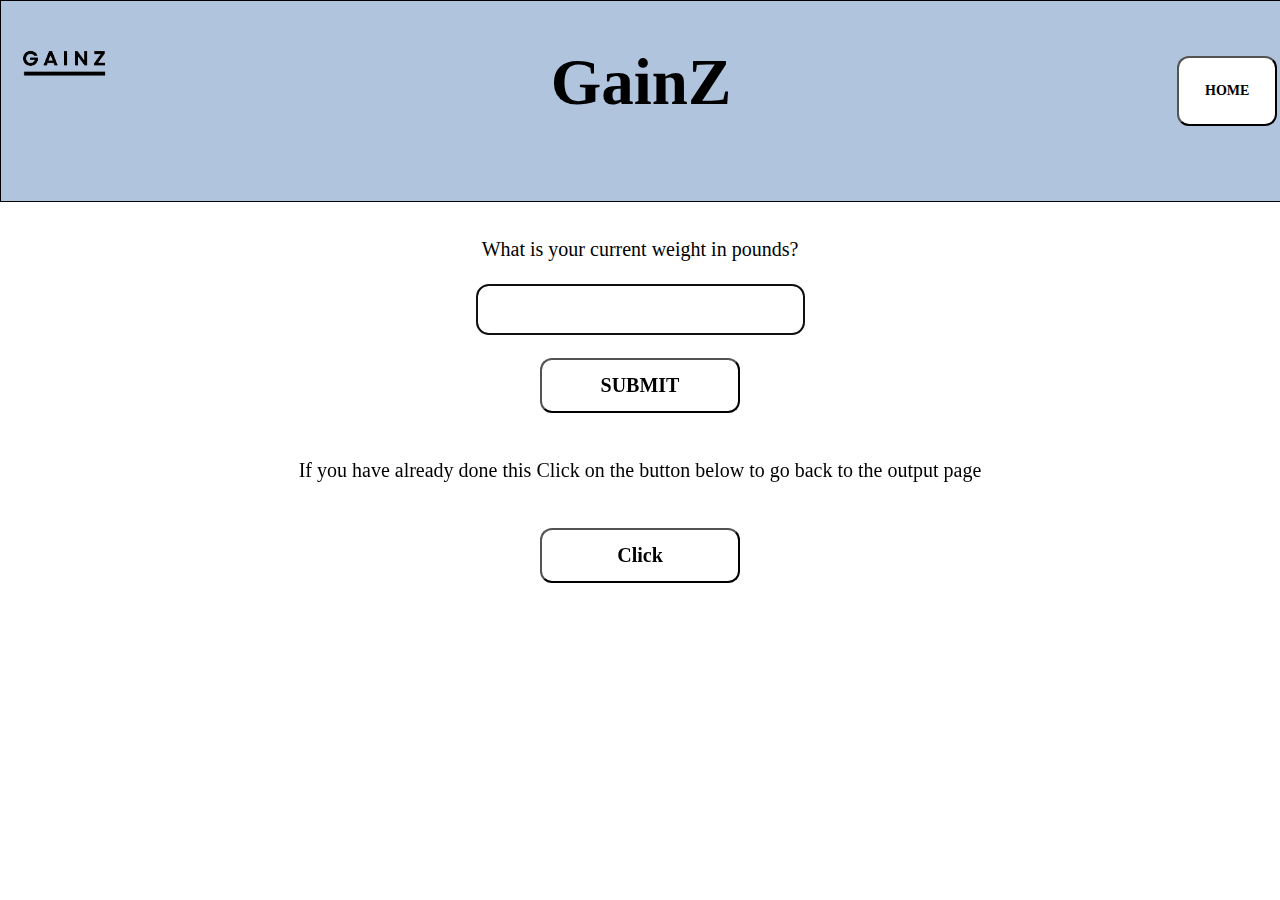
<file: index.html>
<!DOCTYPE html>
<html>
    <head> 
        <title>GainZ</title>
        <link href = "GA-Photoroom (1).png" rel = "icon" type = "image/x-icon"></link>
        <link href = "customize.css" rel = "stylesheet"></link>
        <script src = "script.js"></script>
    </head>

    <body>
        <img src = "GA-Photoroom (1).png" height = "auto" width = "10%"></img>
        <div id = "banner">
            <h1 id = "title">GainZ</h1>
            <button type = "button" id = "Home"><b>HOME</b></button>
        </div>
        <br><br>
        <div id ="question_1">
            <label id = "question1">What is your current weight in pounds?</label><br>
            <input type = "text" id = "answer_1" autofocus></input><br>
            <button type = "button" id = "Submit_1"><b>SUBMIT</b></button><br><br>
            <label id = "existing_user">If you have already done this Click on the button below to go back 
           	 to the output page</label><br><br> 
           	 <button id = "direct" type = "submit"><b>Click</b></button>
        </div>  
        <div id = "question_2">
            <label id = "question2">What is the weight that you would like to get down to?</label><br>
            <input type = "text" id = "answer_2" ></input><br>
            <button type = "button" id = "submit_2"><b>SUBMIT</b></button>
        </div>
        <div id = "question_3">
            <label id = "question3">What is your age currently?</label><br>
            <input type = "text" id = "answer_3" ></input><br>
            <button type = "button" id = "submit_3"><b>SUBMIT</b></button>
        </div>
        <div id = "question_4">
            <label id = "question2">What is your height in inches?</label><br>
            <input type = "text" id = "answer_4" ></input><br>
            <button type = "button" id = "submit_4"><b>SUBMIT</b></button>
        </div>
        <div id = "question_5">
            <label id = "question2">What is your activity level?</label><br>
            <select id  = "answer_5">
                <option>Sedentary</option>
                <option>Lightly Active</option>
                <option>Moderately active</option>
                <option>Very active</option>
                <option>Extra active</option>
            </select><br>
            <button type = "button" id = "submit_5"><b>SUBMIT</b></button>
        </div>
        <div id = "question_6">
            <label id = "question2">Please select your gender</label><br>
            <select id = "answer_6">
                <option id = "Woman">Woman</option>
                <option id = "Man">Man</option>
            </select><br>
            <button type = "button" id = "submit_6"><b>SUBMIT</b></button>
        </div>
    </body>
</html>
</file>
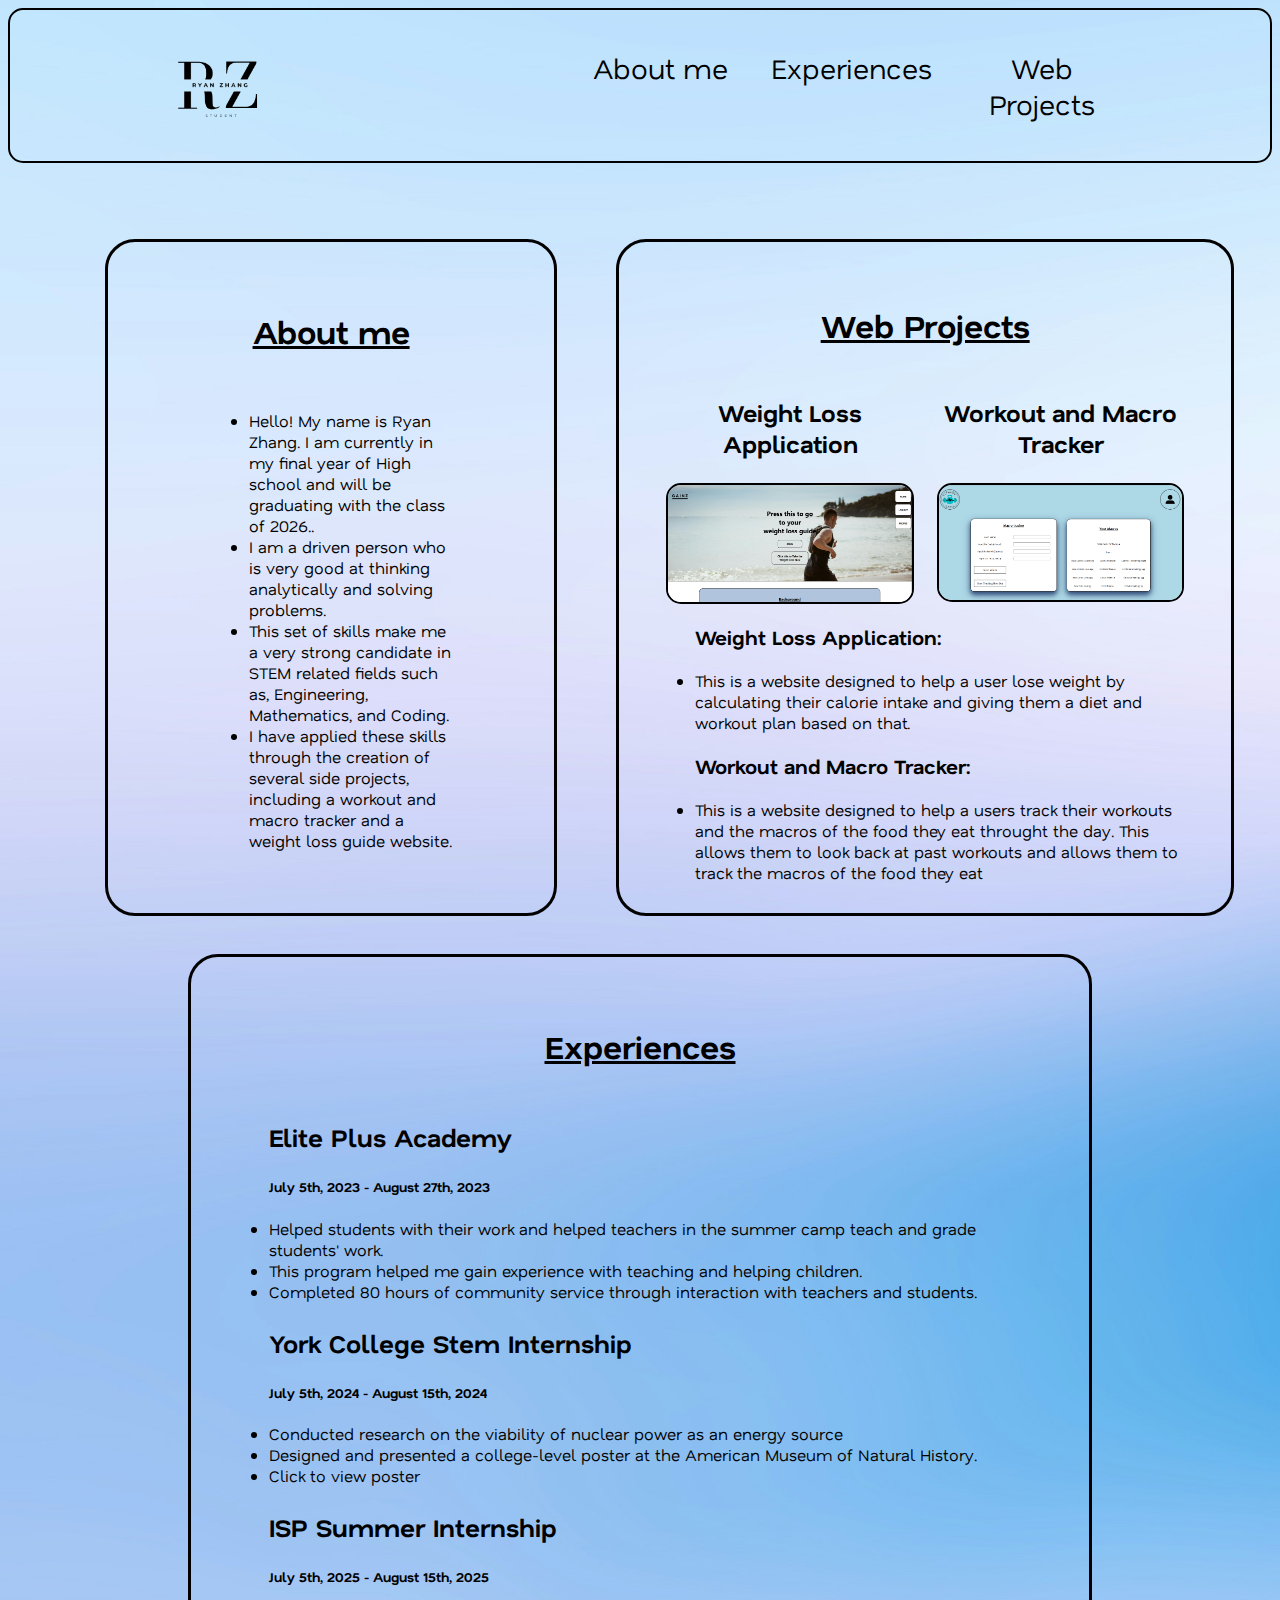
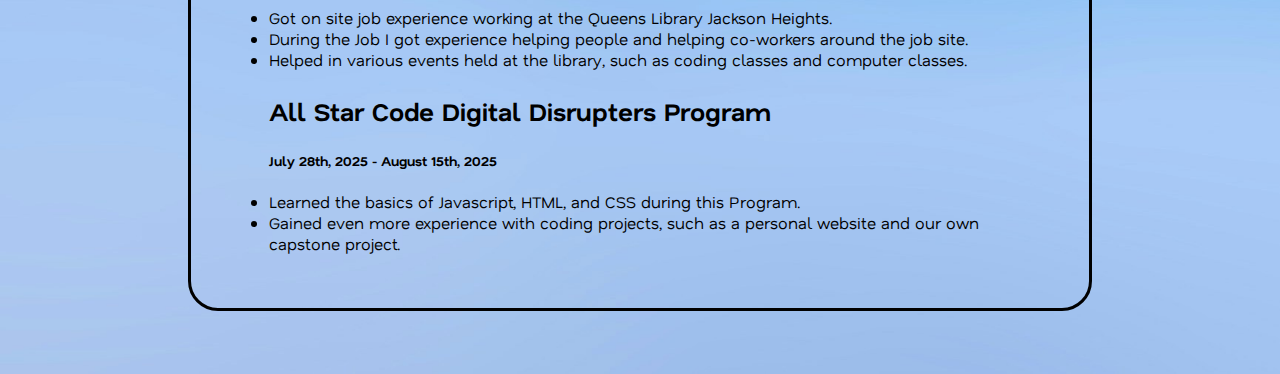
<file: Personal_website/index.html>
<html> 
    <head> 
        <title>Ryan Zhang</title>
        <link href='https://fonts.googleapis.com/css?family=Nata+Sans' rel='stylesheet'>
        <link href = "personal.css" rel = "stylesheet"></link>
    </head>
    <body> 
        <nav>
            <img src = "Images/logo.png" width = "12%" height = "auto"></img>
            <div class = "larger_div">
                <div class = "category"><a href = "#about" id = "category">About me</a></div>
                <div class = "category"><a href = "#experience" id = "category">Experiences</a></div>
                <div class = "category"><a href = "#projects" id = "category">Web Projects</a></div>
            </div>
        </nav>
        <div class = "everything">
            <div id = "about">
                <div id = "title"><u><h1>About me</h1></u></div>
                <div id = "Paragraph">
                    <ul style = "text-align: left;">
                        <li>Hello! My name is Ryan Zhang. I am currently in my final year of High school and will be graduating with
                        the class of 2026..</li>
                        <li>I am a driven person who is very good at thinking analytically and solving problems.</li> 
                        <li>This set of skills make me a very strong candidate in STEM related fields such as, Engineering, Mathematics, and Coding.</li> 
                        <li>I have applied these skills through the creation of several side projects, including a workout and macro tracker and 
                        a weight loss guide website.</li>
                    </ul>
                </div>
            </div>  
        <div id = "projects">
            <div id = "title"><u><h1>Web Projects</h1></u></div>
            <div id = "web_descriptions">
                <div class = "project">
                    <h3 style = "font-size: 24px;">Weight Loss Application</h3>
                    <img src = "Images/Weight_loss.png" width = "90%" height ="auto" class = "web"></img>
                </div>
                <div class = "project">
                    <h3 style = "font-size: 24px;">Workout and Macro Tracker</h3>
                    <img src = "Images/Workout_macro.png" width = "90%" height ="auto" class = "web"></img>
                </div>
            </div>
            <div id = "descriptions">
                <ul style = "text-align: left;">
                    <a id = "placeholder"><h3 style = "font-size: 20px;">Weight Loss Application:</h3></a>
                    <li>This is a website designed to help a user lose weight by calculating their 
                        calorie intake and giving them a diet and workout plan based on that.</li>
                </ul>
                <ul style = "text-align: left;">
                    <a id = "placeholder"><h3 style = "font-size: 20px;">Workout and Macro Tracker:</h3></a>
                    <li>This is a website designed to help a users track their workouts and 
                        the macros of the food they eat throught the day. This allows them to 
                        look back at past workouts and allows them to track the macros of the
                        food they eat</li>
                </ul>
            </div>
        </div>             
        </div> 
        <div id = "experience">
            <div id = "title"><u><h1>Experiences</h1></u></div>
            <div id = "descriptions">
                <div class = "experience">
                    <ul style = "text-align: left;">
                        <h3 style = "font-size: 25px ;">Elite Plus Academy</h3>
                        <h5>July 5th, 2023 - August 27th, 2023</h5>
                        <li>
                            Helped students with their work and helped teachers in the summer camp teach and grade students' work. 
                        </li>
                        <li>
                             This program helped me gain experience with teaching and helping children. 
                        </li>
                        <li>
                            Completed 80 hours of community service through interaction with teachers and students.
                        </li>
                    </ul>
                </div>
                <div class = "experience">
                    <ul style = "text-align: left;">
                        <h3 style = "font-size: 25px ;">York College Stem Internship</h3>
                        <h5>July 5th, 2024 - August 15th, 2024</h5>
                        <li>
                            Conducted research on the viability of nuclear power as an energy source 
                        </li>
                        <li>
                            Designed and presented a college-level poster at the American Museum of Natural History.
                        </li>
                        <li>
                            <a href = "https://docs.google.com/presentation/d/1zNZkR2XaZ5uybw-YSMW6QdWWj1_Yxn0k/edit?slide=id.p1#slide=id.p1"
                                style = "font-size: 16px;">
                                Click to view poster
                            </a>
                        </li>
                    </ul>
                </div>
                <div class = "experience">
                    <ul style = "text-align: left;">
                        <h3 style = "font-size: 25px ;">ISP Summer Internship</h3>
                        <h5>July 5th, 2025 - August 15th, 2025</h5>
                        <li>
                            Got on site job experience working at the Queens Library Jackson Heights.
                        </li>
                        <li>
                            During the Job I got experience helping people and helping co-workers around 
                            the job site.
                        </li>
                        <li>
                            Helped in various events held at the library, such as coding classes and computer classes.
                        </li>
                    </ul>
                </div>
                <div class = "experience">
                    <ul style = "text-align: left;">
                        <h3 style = "font-size: 25px ;">All Star Code Digital Disrupters Program</h3>
                        <h5>July 28th, 2025 - August 15th, 2025</h5>
                        <li>
                            Learned the basics of Javascript, HTML, and CSS during this Program.
                        </li>
                        <li>
                            Gained even more experience with coding projects, such as a personal website 
                            and our own capstone project.
                        </li>
                    </ul>
                </div>
            </div>
        </div> 
    </body>
</html>
</file>
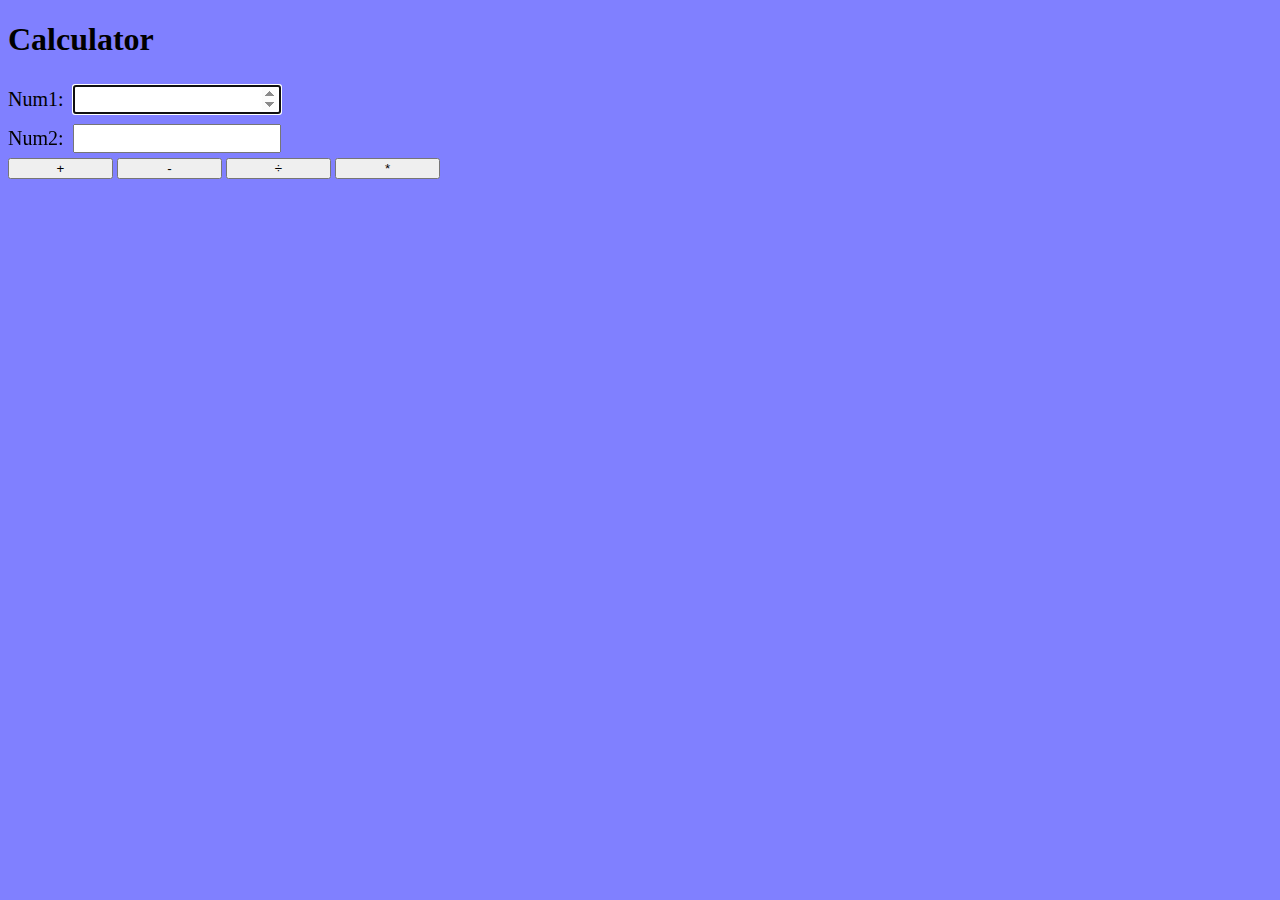
<file: Operations.html>
<!DOCTYPE html>
<html>
	<head>
		<title>Calculator</title>
		<link rel = "stylesheet" href = "Background.css"></link>
		<script src= "Calculator.js"></script>
	</head>
	
	<body>
			<h1>Calculator</h1>
			<p id = "Operatiions">
				<label id = "lblnum1">Num1:</label>
				<input type = "number" id = "IntNum1" autofocus></input><br>
				
				<label id = "lblnum2">Num2:</label>
				<input type = "number" id = "IntNum2"></input><br>
				
				<button type = "button" id = "BtnAdd">+</button>
				<button type = "button" id = "BtnSub">-</button>
				<button type = "button" id = "BtnDiv">÷</button>
				<button type = "button" id = "BtnMul">*</button>
			</p>
			
			<label id = "pmessage"></label>
	</body>
</html>
</file>
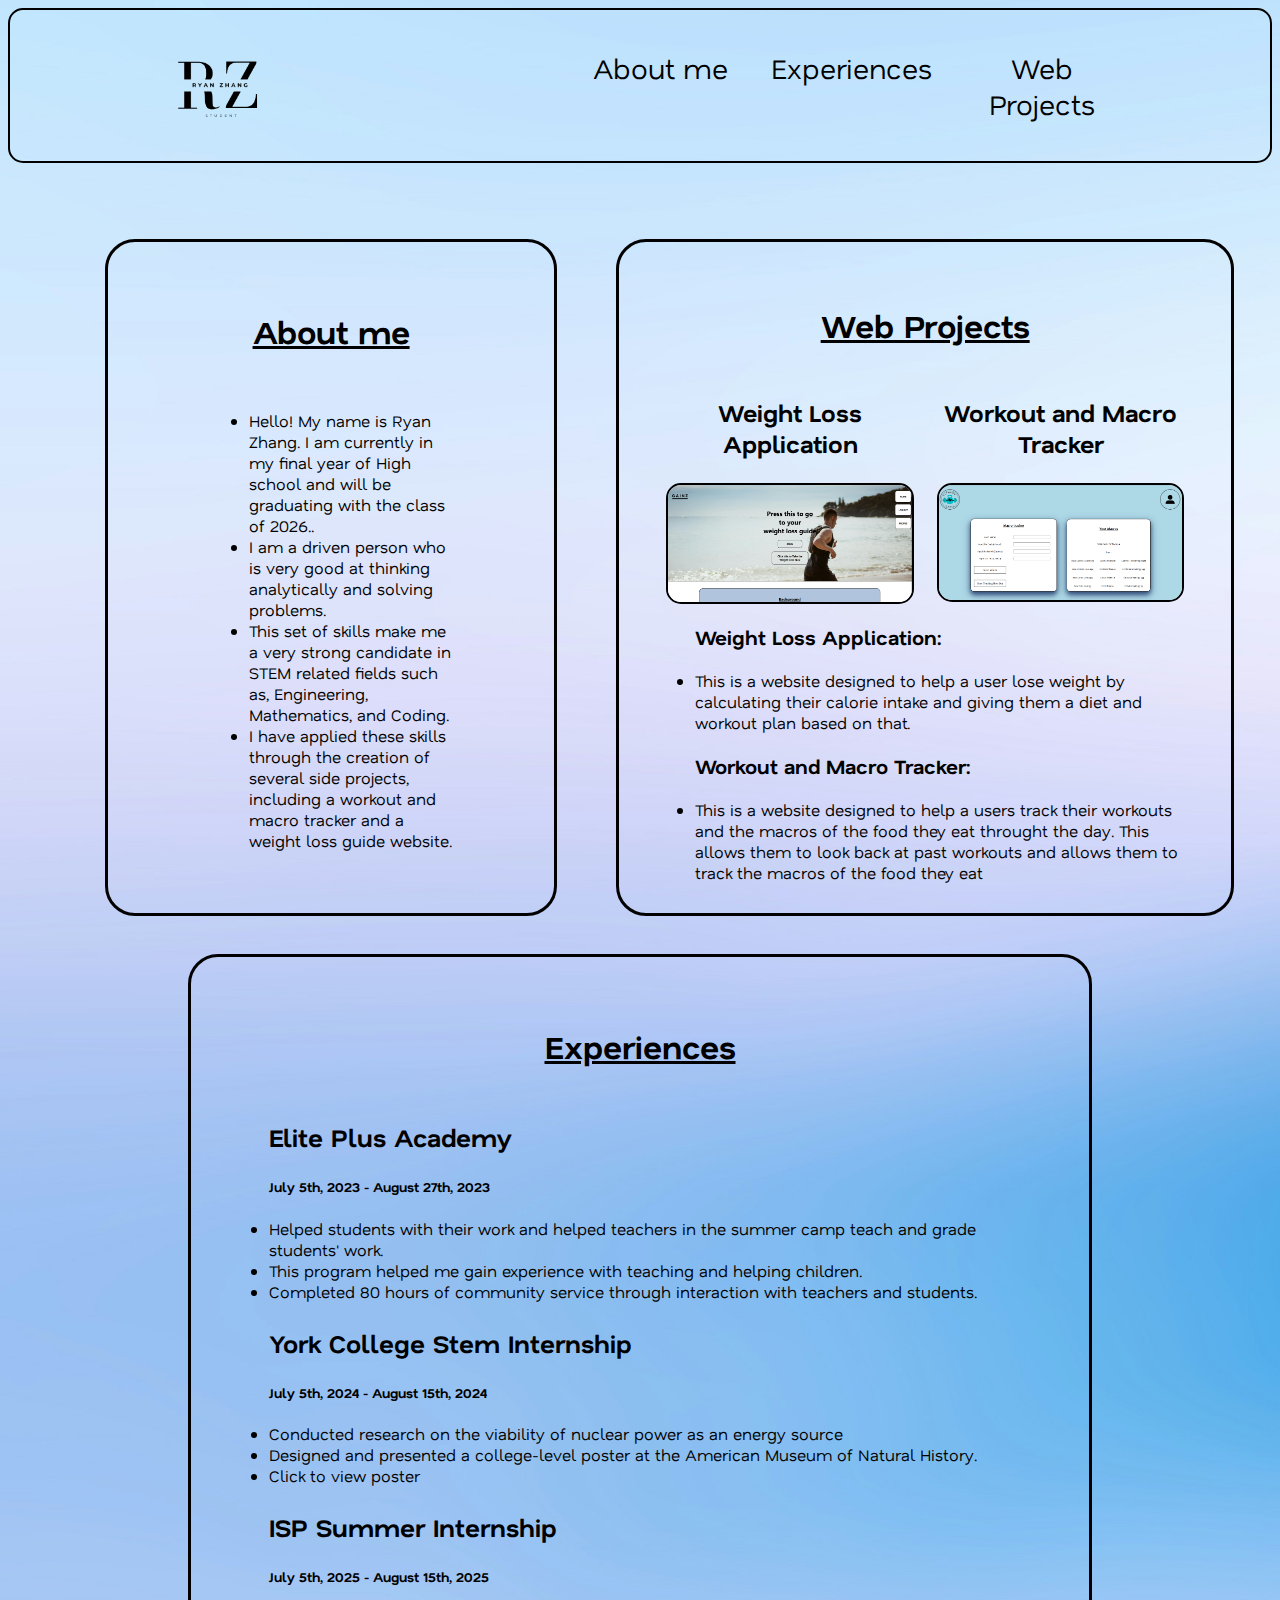
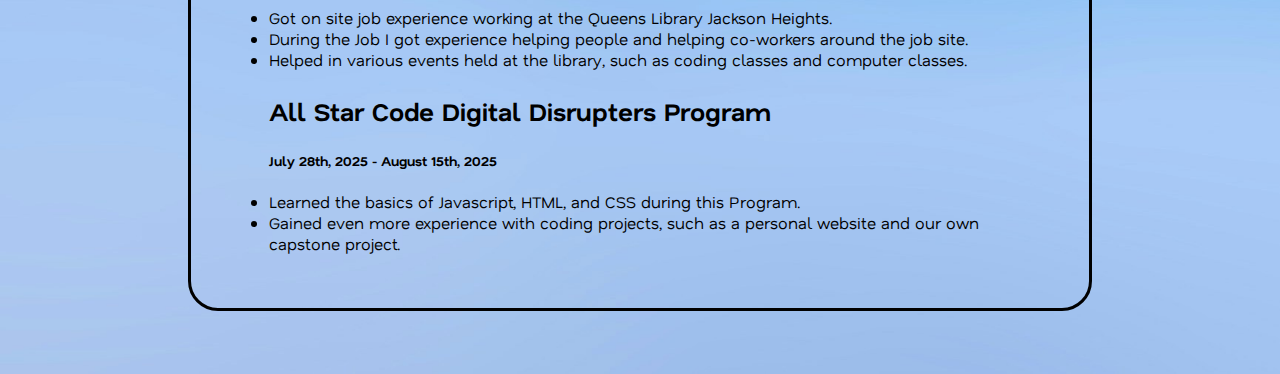
<file: personal.html>
<html> 
    <head> 
        <title>Ryan Zhang</title>
        <link href='https://fonts.googleapis.com/css?family=Nata+Sans' rel='stylesheet'>
        <link href = "personal.css" rel = "stylesheet"></link>
    </head>
    <body> 
        <nav>
            <img src = "Images/logo.png" width = "12%" height = "auto"></img>
            <div class = "larger_div">
                <div class = "category"><a href = "#about" id = "category">About me</a></div>
                <div class = "category"><a href = "#experience" id = "category">Experiences</a></div>
                <div class = "category"><a href = "#projects" id = "category">Web Projects</a></div>
            </div>
        </nav>
        <div class = "everything">
            <div id = "about">
                <div id = "title"><u><h1>About me</h1></u></div>
                <div id = "Paragraph">
                    <ul style = "text-align: left;">
                        <li>Hello! My name is Ryan Zhang. I am currently in my final year of High school and will be graduating with
                        the class of 2026..</li>
                        <li>I am a driven person who is very good at thinking analytically and solving problems.</li> 
                        <li>This set of skills make me a very strong candidate in STEM related fields such as, Engineering, Mathematics, and Coding.</li> 
                        <li>I have applied these skills through the creation of several side projects, including a workout and macro tracker and 
                        a weight loss guide website.</li>
                    </ul>
                </div>
            </div>  
        <div id = "projects">
            <div id = "title"><u><h1>Web Projects</h1></u></div>
            <div id = "web_descriptions">
                <div class = "project">
                    <h3 style = "font-size: 24px;">Weight Loss Application</h3>
                    <img src = "Images/Weight_loss.png" width = "90%" height ="auto" class = "web"></img>
                </div>
                <div class = "project">
                    <h3 style = "font-size: 24px;">Workout and Macro Tracker</h3>
                    <img src = "Images/Workout_macro.png" width = "90%" height ="auto" class = "web"></img>
                </div>
            </div>
            <div id = "descriptions">
                <ul style = "text-align: left;">
                    <a id = "placeholder"><h3 style = "font-size: 20px;">Weight Loss Application:</h3></a>
                    <li>This is a website designed to help a user lose weight by calculating their 
                        calorie intake and giving them a diet and workout plan based on that.</li>
                </ul>
                <ul style = "text-align: left;">
                    <a id = "placeholder"><h3 style = "font-size: 20px;">Workout and Macro Tracker:</h3></a>
                    <li>This is a website designed to help a users track their workouts and 
                        the macros of the food they eat throught the day. This allows them to 
                        look back at past workouts and allows them to track the macros of the
                        food they eat</li>
                </ul>
            </div>
        </div>             
        </div> 
        <div id = "experience">
            <div id = "title"><u><h1>Experiences</h1></u></div>
            <div id = "descriptions">
                <div class = "experience">
                    <ul style = "text-align: left;">
                        <h3 style = "font-size: 25px ;">Elite Plus Academy</h3>
                        <h5>July 5th, 2023 - August 27th, 2023</h5>
                        <li>
                            Helped students with their work and helped teachers in the summer camp teach and grade students' work. 
                        </li>
                        <li>
                             This program helped me gain experience with teaching and helping children. 
                        </li>
                        <li>
                            Completed 80 hours of community service through interaction with teachers and students.
                        </li>
                    </ul>
                </div>
                <div class = "experience">
                    <ul style = "text-align: left;">
                        <h3 style = "font-size: 25px ;">York College Stem Internship</h3>
                        <h5>July 5th, 2024 - August 15th, 2024</h5>
                        <li>
                            Conducted research on the viability of nuclear power as an energy source 
                        </li>
                        <li>
                            Designed and presented a college-level poster at the American Museum of Natural History.
                        </li>
                        <li>
                            <a href = "https://docs.google.com/presentation/d/1zNZkR2XaZ5uybw-YSMW6QdWWj1_Yxn0k/edit?slide=id.p1#slide=id.p1"
                                style = "font-size: 16px;">
                                Click to view poster
                            </a>
                        </li>
                    </ul>
                </div>
                <div class = "experience">
                    <ul style = "text-align: left;">
                        <h3 style = "font-size: 25px ;">ISP Summer Internship</h3>
                        <h5>July 5th, 2025 - August 15th, 2025</h5>
                        <li>
                            Got on site job experience working at the Queens Library Jackson Heights.
                        </li>
                        <li>
                            During the Job I got experience helping people and helping co-workers around 
                            the job site.
                        </li>
                        <li>
                            Helped in various events held at the library, such as coding classes and computer classes.
                        </li>
                    </ul>
                </div>
                <div class = "experience">
                    <ul style = "text-align: left;">
                        <h3 style = "font-size: 25px ;">All Star Code Digital Disrupters Program</h3>
                        <h5>July 28th, 2025 - August 15th, 2025</h5>
                        <li>
                            Learned the basics of Javascript, HTML, and CSS during this Program.
                        </li>
                        <li>
                            Gained even more experience with coding projects, such as a personal website 
                            and our own capstone project.
                        </li>
                    </ul>
                </div>
            </div>
        </div> 
    </body>
</html>
</file>
<file: customize.css>
#banner
{
    width:100%; 
    height:200px;
    margin-right:auto; 
    margin-left: auto; 
    font-family:Segoe UI; 
    background-color:rgb(176,196,222);
    border: 0.00001px solid black;
}
#title
{
    text-align: center;
    font-size: 65px;
    display:block;
    margin-bottom:5%;
}
img
{
    position:absolute;
}
body
{
    padding:0; 
    margin:0;
}
#Home
{
    font-size:14px;
    margin-top: -10%;
    height: 70px; 
    width: 100px;
    float:right;
    margin-right: 0.3%;
    border-radius: 12px;
    background-color:white;
    font-family:Segoe UI;
    transition-duration: 0.3s;
}
#Home:hover
{
    box-shadow: 0 10px 16px 0 grey, 0 17px 51px 0 grey;
    text-decoration: underline;
}
#question_1,#question_2,#question_3,#question_4,#question_5,#question_6,#information
{
    max-width: fit-content;
    margin-right:auto; 
    margin-left:auto;
    font-size: 20px;
    font-family: Segoe UI;

}
label 
{
    display:block; 
    text-align: center;
}
input
{
    font-weight:bold;
    font-size:25px;
    height:45px;
    font-family: Segoe UI;
    border-radius:12px;
    display:block; 
    margin-right:auto; 
    margin-left:auto;

}
#Submit_1,#submit_2,#submit_3,#submit_4,#submit_5,#submit_6,#direct
{
    font-size:20px;
    font-family: Segoe UI;
    width:200px;
    height:55px;
    transition-duration:0.4s;
    border-radius:12px;
    background-color:white;
    display:block; 
    margin-right:auto; 
    margin-left:auto;
}
#Submit_1:hover,#submit_2:hover,#submit_3:hover,#submit_4:hover,#submit_5:hover,#submit_6:hover,#direct:hover
{
    box-shadow: 0 16px 16px 0 grey, 0 17px 51px 0 grey;
    background-color:rgb(150,180,220);
}
select
{
    font-size:20px;
    font-family:Segoe UI;
    border-radius:20px;
    width:60%;
    height:55px;
    display:block; 
    margin-right:auto; 
    margin-left:auto;
}
</file>
<file: Personal_website/personal.css>
nav{
    display: flex; 
    flex-direction: row;
    justify-content: space-around;
    align-items: center;
    margin-bottom: 3%;
    background-color: transparent;
    border: 2px solid black;
    border-radius: 15px;
}
.larger_div{
    display: flex; 
    flex-direction: row;
    justify-content: space-around;
    width:45%;
}
.category{
    margin: 3%;
    width: 50%;
    text-align: center;
    font-family: 'Nata Sans', sans-serif;
    transition-duration: 0.3s;
}
body{
    font-family: 'Nata Sans', sans-serif;
}
a{
    text-decoration: none;
    font-size: 28px;
    color: black;
}
#experience{
    display: flex; 
    flex-direction: row;
    margin: auto;
    text-align: center;
    width: 65%;
    align-items: center;
    border: 3px solid black;
    border-radius: 30px;
    padding: 3%;
    margin-bottom: 5%;
}
#title,#Paragraph{
    margin:auto; 
    text-align: center;
    padding: 1%;
}
#Paragraph{
    width: 65%;
}
#experience,#projects{
    flex-direction: column;
}
#web_descriptions{
    display: flex; 
    flex-direction: row;
}
#about,#projects{
    display: flex; 
    flex-direction: column;
    margin: auto;
    text-align: center;
    width: 45%;
    align-items: center;
    border: 3px solid black;
    border-radius: 30px;
    padding: 3%;    
    margin-left: 5%;
    height: 600px;
}
#projects{
    width: 65%;
}
.everything{
    padding: 3%;
    display:flex; 
    flex-direction: row;
    align-items: center;
    justify-content: center;
}
div{
    background-color:transparent;
}
body{
    padding: 0;
    background-image: url(Images/background.jpg);
    background-repeat: no-repeat;
    background-size: cover;
}
.web{
    border: 2px solid black; 
    border-radius: 15px;
}
#category{
    transition-duration: 0.5s;
}
#category:hover{
    text-shadow: -11px 13px 20px #9730EC;
    color: #9730EC;
}
html{
    scroll-behavior: smooth;
}
</file>
<file: Background.css>
@charset "UTF-8";

body
{
		background-color: rgb(128, 128, 255);
		font-family: Comic sans ms;
		color: Black;
		
}
h1
{
		color: Black;
		font-family: Comic sans ms;
		text-align: left;
}
button 
{
		display: inline-block;
		width: 105px;
}
label
{
		font-size: 20px;
}
input
{
		width: 200px;
		display: inline-block;
		font-size: 20px;
		margin: 5px;
}
label[id = "pmessage"]
{
		font-size: 20px;
		font-family: Comic sans ms;
}
</file>
<file: personal.css>
nav{
    display: flex; 
    flex-direction: row;
    justify-content: space-around;
    align-items: center;
    margin-bottom: 3%;
    background-color: transparent;
    border: 2px solid black;
    border-radius: 15px;
}
.larger_div{
    display: flex; 
    flex-direction: row;
    justify-content: space-around;
    width:45%;
}
.category{
    margin: 3%;
    width: 50%;
    text-align: center;
    font-family: 'Nata Sans', sans-serif;
    transition-duration: 0.3s;
}
body{
    font-family: 'Nata Sans', sans-serif;
}
a{
    text-decoration: none;
    font-size: 28px;
    color: black;
}
#experience{
    display: flex; 
    flex-direction: row;
    margin: auto;
    text-align: center;
    width: 65%;
    align-items: center;
    border: 3px solid black;
    border-radius: 30px;
    padding: 3%;
    margin-bottom: 5%;
}
#title,#Paragraph{
    margin:auto; 
    text-align: center;
    padding: 1%;
}
#Paragraph{
    width: 65%;
}
#experience,#projects{
    flex-direction: column;
}
#web_descriptions{
    display: flex; 
    flex-direction: row;
}
#about,#projects{
    display: flex; 
    flex-direction: column;
    margin: auto;
    text-align: center;
    width: 45%;
    align-items: center;
    border: 3px solid black;
    border-radius: 30px;
    padding: 3%;    
    margin-left: 5%;
    height: 600px;
}
#projects{
    width: 65%;
}
.everything{
    padding: 3%;
    display:flex; 
    flex-direction: row;
    align-items: center;
    justify-content: center;
}
div{
    background-color:transparent;
}
body{
    padding: 0;
    background-image: url(Images/background.jpg);
    background-repeat: no-repeat;
    background-size: cover;
}
.web{
    border: 2px solid black; 
    border-radius: 15px;
}
#category{
    transition-duration: 0.5s;
}
#category:hover{
    text-shadow: -11px 13px 20px #9730EC;
    color: #9730EC;
}
html{
    scroll-behavior: smooth;
}
</file>
